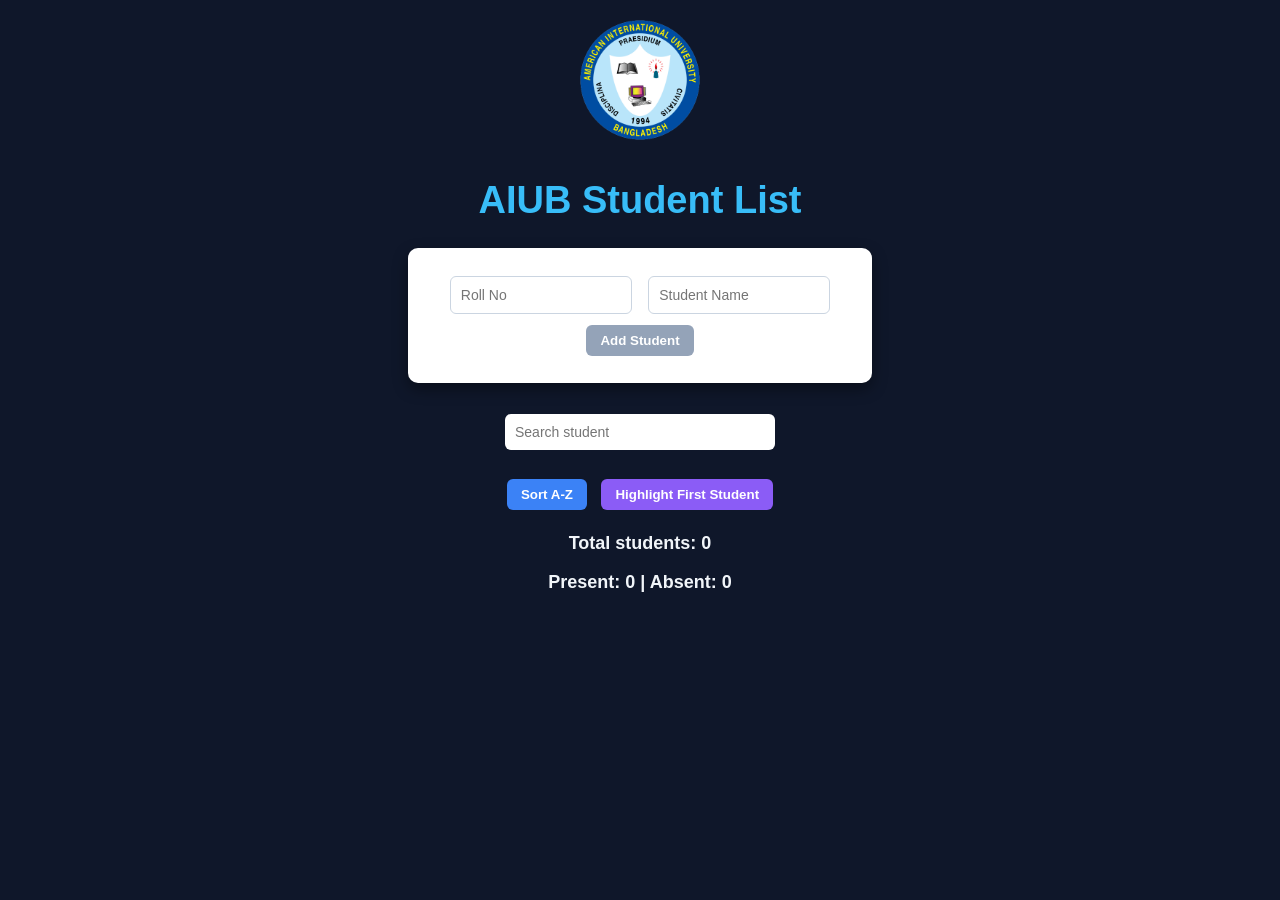
<file: HTML_CSS_JAVASCRIPT_DOM/index.html>
<!DOCTYPE html>
<html lang="en">

<head>
<meta charset="UTF-8">
<title>AIUB Student Manager</title>
<link rel="stylesheet" href="dom.css">
</head>

<body>

<!-- Header with AIUB logo -->
<header class="top-header">
<img src="American_International_University-Bangladesh_Monogram.png" alt="AIUB Logo" class="logo">
<h1>AIUB Student List</h1>
</header>

<!-- Student Form -->
<form id="student-form">
<input type="text" id="roll-no" placeholder="Roll No">
<input type="text" id="student-name" placeholder="Student Name">
<button type="submit" id="add-btn" disabled>Add Student</button>
</form>

<!-- Search + Buttons -->
<input type="text" id="search" placeholder="Search student"><br><br>
<button id="sort-btn">Sort A-Z</button>
<button id="highlight-btn">Highlight First Student</button>

<!-- Student List -->
<ul id="student-list"></ul>

<!-- Counters -->
<p id="total">Total students: 0</p>
<p id="attendance">Present: 0 | Absent: 0</p>

<script src="dom.js"></script>

</body>
</html>
</file>
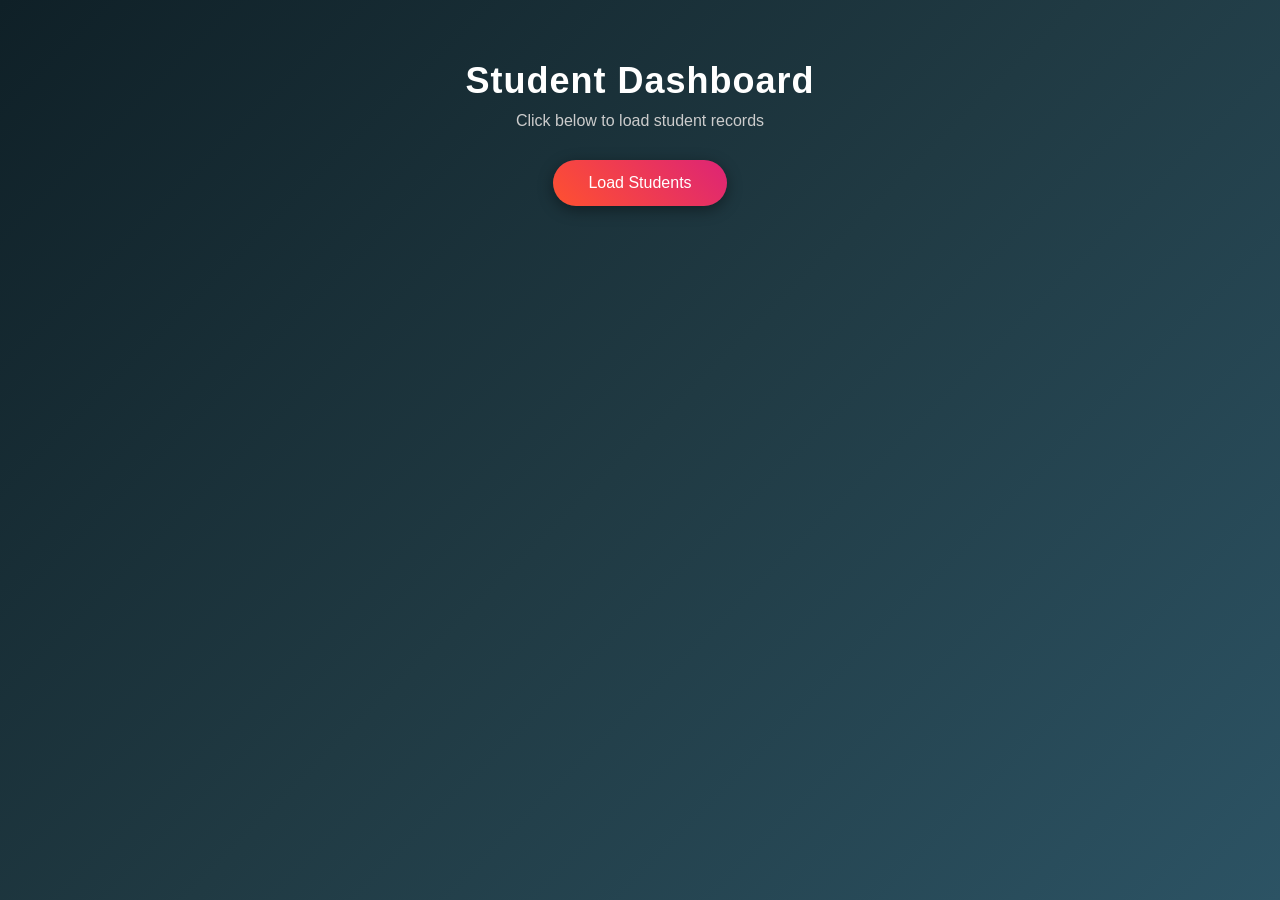
<file: Lab Task 03/index.html>
<!DOCTYPE html>
<html>
<head>
    <title>Student Dashboard</title>

    <style>
        * {
            margin: 0;
            padding: 0;
            box-sizing: border-box;
            font-family: "Segoe UI", sans-serif;
        }

        body {
            height: 100vh;
            background: linear-gradient(135deg, #0f2027, #203a43, #2c5364);
            color: white;
        }

        .container {
            text-align: center;
            padding-top: 60px;
        }

        h1 {
            font-size: 36px;
            margin-bottom: 10px;
            letter-spacing: 1px;
        }

        p {
            color: #ccc;
            margin-bottom: 30px;
        }

        button {
            padding: 14px 35px;
            font-size: 16px;
            border: none;
            border-radius: 30px;
            background: linear-gradient(45deg, #ff512f, #dd2476);
            color: white;
            cursor: pointer;
            transition: 0.3s;
            box-shadow: 0 4px 15px rgba(0,0,0,0.4);
        }

        button:hover {
            transform: scale(1.05);
            box-shadow: 0 6px 20px rgba(0,0,0,0.6);
        }

        #result {
            margin-top: 40px;
            display: flex;
            justify-content: center;
            flex-wrap: wrap;
            padding: 20px;
        }

        .card {
            background: rgba(255, 255, 255, 0.08);
            backdrop-filter: blur(12px);
            border-radius: 15px;
            padding: 20px;
            margin: 15px;
            width: 260px;
            text-align: left;
            transition: 0.4s;
            border: 1px solid rgba(255,255,255,0.1);
        }

        .card:hover {
            transform: translateY(-10px) scale(1.03);
            box-shadow: 0 10px 25px rgba(0,0,0,0.6);
        }

        .card h3 {
            margin-bottom: 10px;
            color: #00f2fe;
        }

        .card p {
            margin: 6px 0;
            color: #ddd;
        }

        .badge {
            display: inline-block;
            padding: 4px 10px;
            border-radius: 20px;
            font-size: 12px;
            background: #00f2fe;
            color: black;
            margin-top: 5px;
        }
    </style>
</head>

<body>

    <div class="container">
        <h1>Student Dashboard</h1>
        <p>Click below to load student records</p>

        <button onclick="loadData()">Load Students</button>

        <div id="result"></div>
    </div>

    <script>
        function loadData() {
            var xhr = new XMLHttpRequest();

            xhr.open("GET", "data.php", true);

            xhr.onload = function () {
                if (xhr.status === 200) {

                    var data = JSON.parse(xhr.responseText);
                    var output = "";

                    for (var i = 0; i < data.length; i++) {
                        output += `
                            <div class="card">
                                <h3>${data[i].name}</h3>
                                <p><strong>ID:</strong> ${data[i].id}</p>
                                <p><strong>Department:</strong> ${data[i].dept}</p>
                                <span class="badge">CGPA: ${data[i].cgpa}</span>
                            </div>
                        `;
                    }

                    document.getElementById("result").innerHTML = output;
                }
            };

            xhr.send();
        }
    </script>

</body>
</html>
</file>
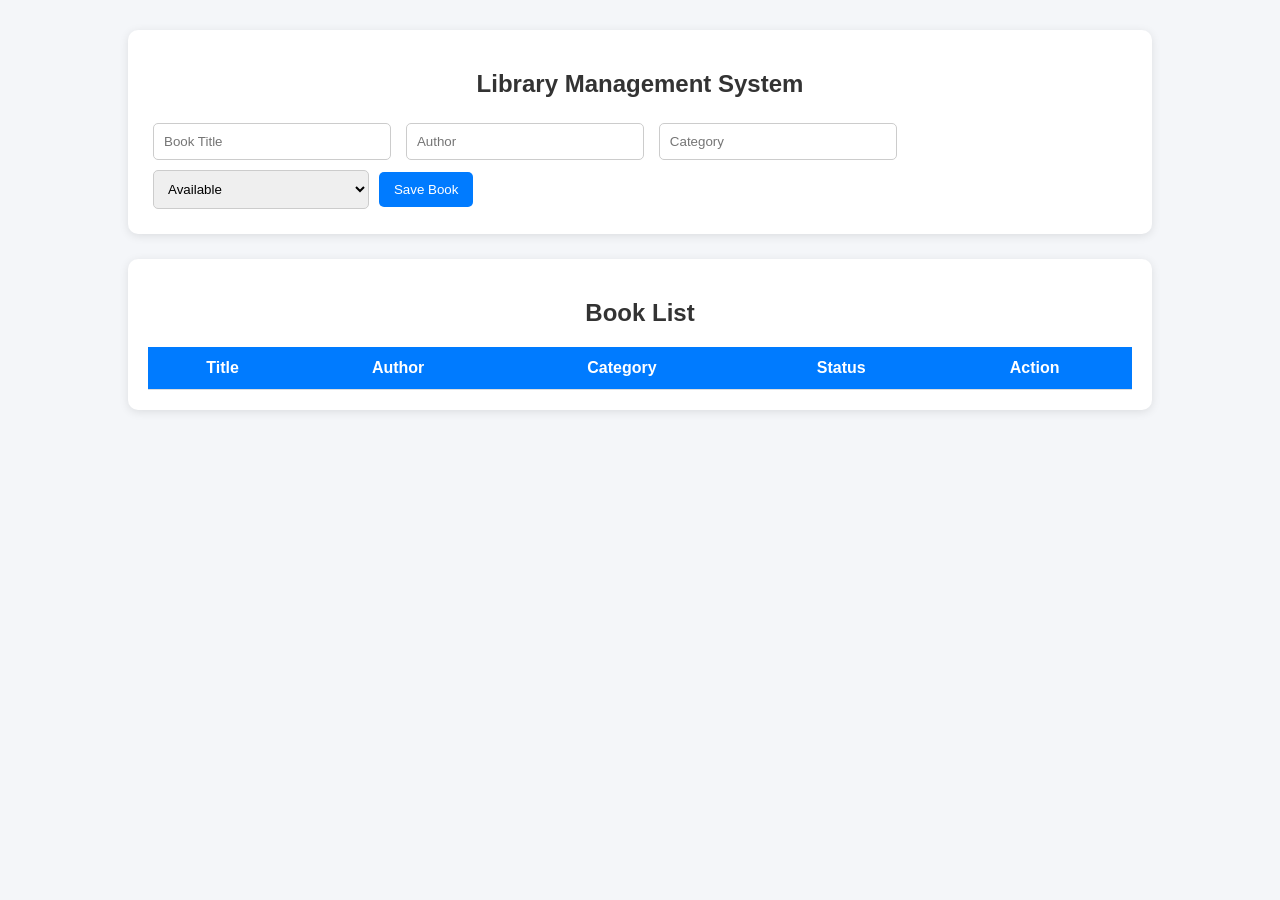
<file: Library_system/view/index.html>
<!DOCTYPE html>
<html>
<head>
    <title>Library Management System</title>

    <style>
        body {
            font-family: Arial, sans-serif;
            background: #f4f6f9;
            margin: 0;
        }

        .container {
            width: 80%;
            margin: 30px auto;
        }

        h2 {
            text-align: center;
            color: #333;
        }

        .card {
            background: white;
            padding: 20px;
            margin-bottom: 25px;
            border-radius: 10px;
            box-shadow: 0 2px 10px rgba(0,0,0,0.1);
        }

        input, select {
            padding: 10px;
            margin: 5px;
            width: 22%;
            border: 1px solid #ccc;
            border-radius: 5px;
        }

        button {
            padding: 10px 15px;
            border: none;
            border-radius: 5px;
            cursor: pointer;
            color: white;
        }

        .btn-save {
            background: #007bff;
        }

        .btn-save:hover {
            background: #0056b3;
        }

        .btn-edit {
            background: #28a745;
        }

        .btn-delete {
            background: #dc3545;
        }

        table {
            width: 100%;
            border-collapse: collapse;
        }

        table thead {
            background: #007bff;
            color: white;
        }

        table th, table td {
            padding: 12px;
            text-align: center;
            border-bottom: 1px solid #ddd;
        }

        tr:hover {
            background: #f1f1f1;
        }
    </style>
</head>

<body>

<div class="container">

    <div class="card">
        <h2>Library Management System</h2>

        <input type="hidden" id="bookId">

        <input type="text" id="title" placeholder="Book Title">
        <input type="text" id="author" placeholder="Author">
        <input type="text" id="category" placeholder="Category">

        <select id="status">
            <option value="Available">Available</option>
            <option value="Not Available">Not Available</option>
        </select>

        <button class="btn-save" onclick="saveBook()">Save Book</button>
    </div>

    <div class="card">
        <h2>Book List</h2>

        <table>
            <thead>
                <tr>
                    <th>Title</th>
                    <th>Author</th>
                    <th>Category</th>
                    <th>Status</th>
                    <th>Action</th>
                </tr>
            </thead>

            <tbody id="bookTable"></tbody>
        </table>
    </div>

</div>

<script src="../assets/script.js"></script>

</body>
</html>
</file>
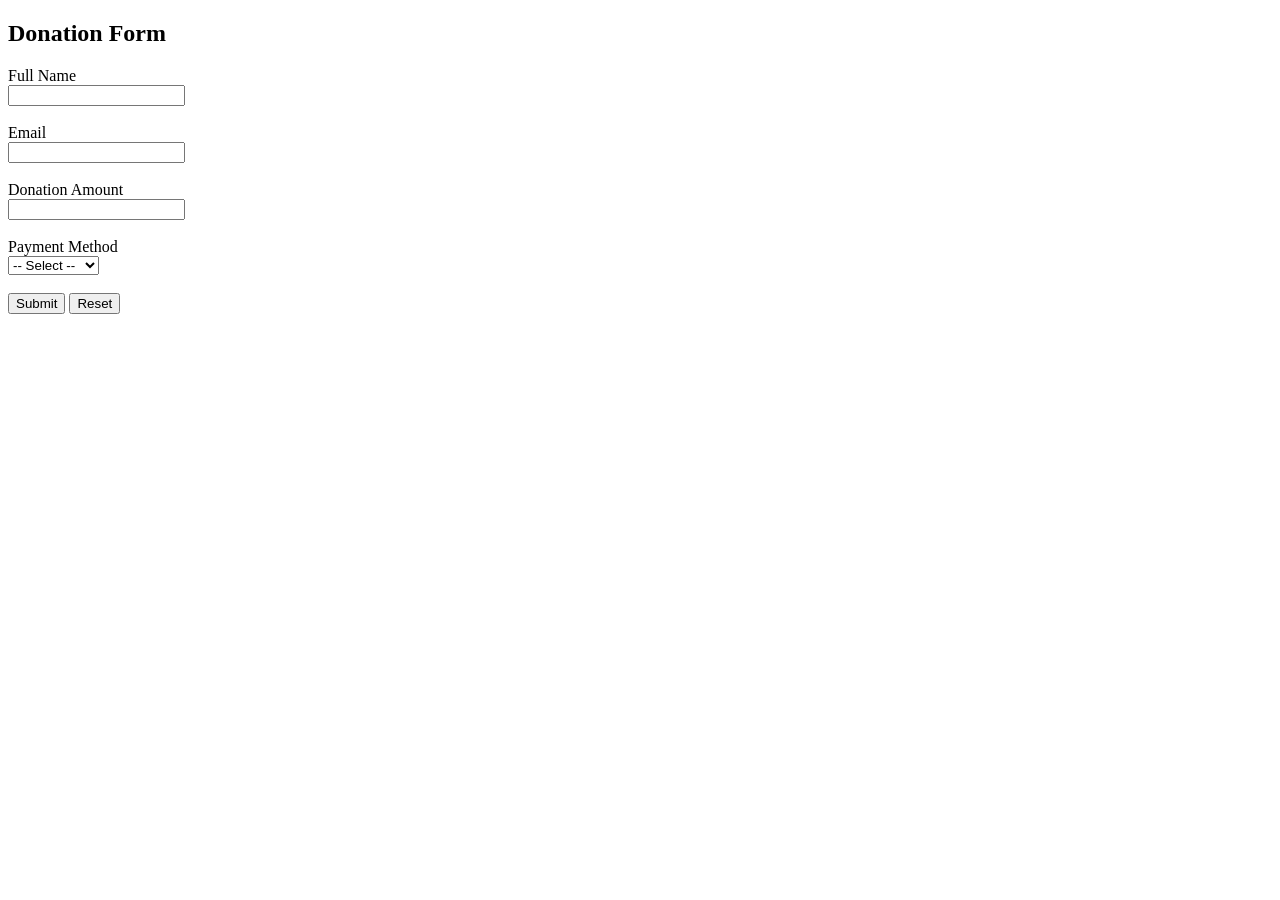
<file: DonationForm.html>
<!DOCTYPE html>
<html lang="en">

<head>
    <meta charset="UTF-8">
    <title> Donation Form </title>
</head>

<body>

    <h2> Donation Form </h2>

    <form>
        <label for="name">Full Name</label><br>
        <input type="text" id="name" name="name" required><br><br>

        <label for="email">Email</label><br>
        <input type="email" id="email" name="email" required><br><br>

        <label for="amount">Donation Amount</label><br>
        <input type="number" id="amount" name="amount" min="1" required><br><br>

        <label for="method">Payment Method</label><br>
        <select id="method" name="method" required>
            <option value="">-- Select --</option>
            <option value="Credit Card">Credit Card</option>
            <option value="Dedit Card">Dedit Card</option>
            <option value="UPI">UPI</option>
            <option value="PayPal">PayPal</option>
        </select><br><br>

        <button type="submit">Submit</button>
        <button type="reset">Reset</button>
    </form>
</body>

</html>
</file>
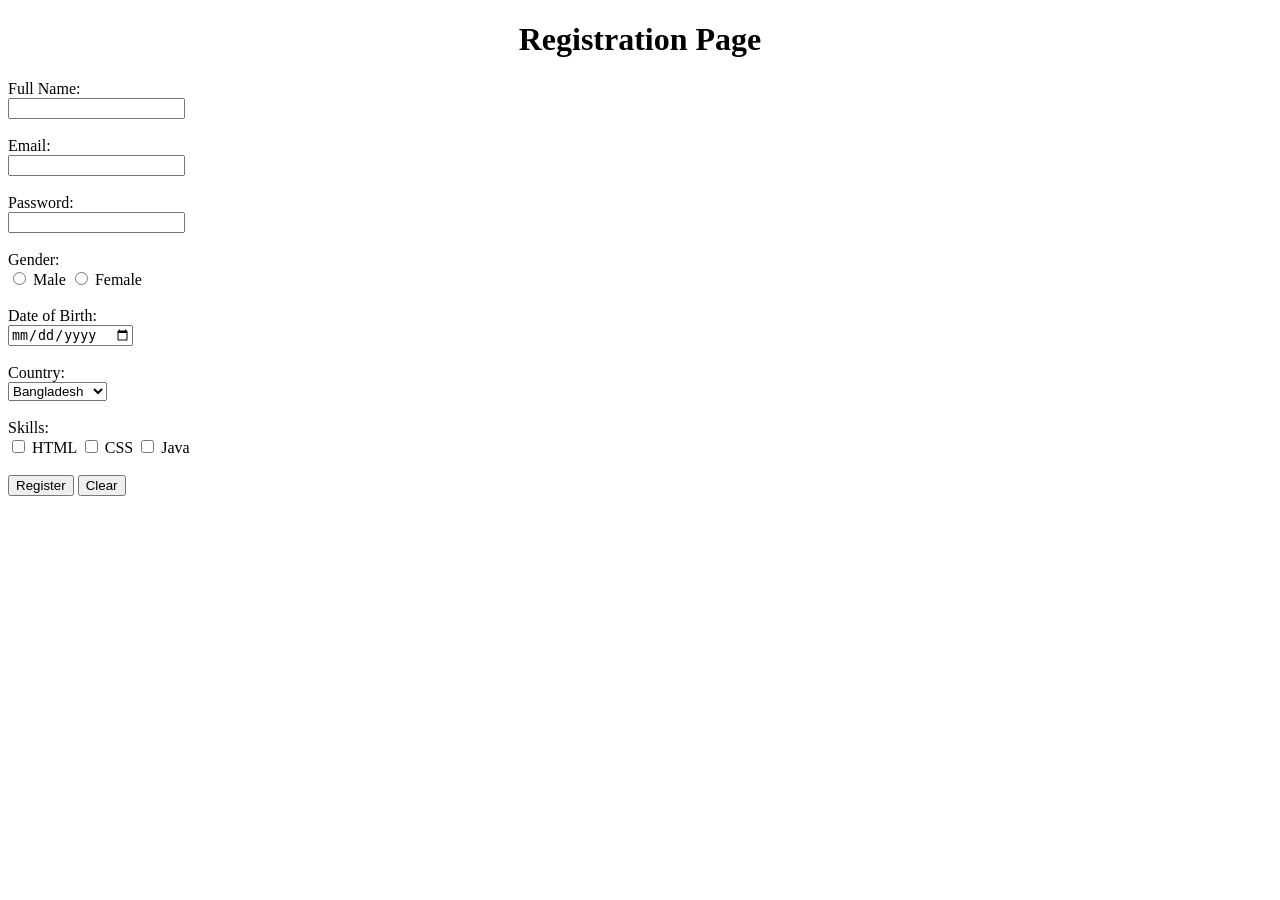
<file: LabTask01.html>
<!DOCTYPE html>
<html>
<head>
    <title>Registration Page</title>
</head>

<body>

    <h1 align="center">Registration Page</h1>

    <form>

        <label>Full Name:</label><br>
        <input type="text" name="name"><br><br>

        <label>Email:</label><br>
        <input type="email" name="email"><br><br>

        <label>Password:</label><br>
        <input type="password" name="password"><br><br>

        <label>Gender:</label><br>
        <input type="radio" name="gender"> Male
        <input type="radio" name="gender"> Female
        <br><br>

        <label>Date of Birth:</label><br>
        <input type="date"><br><br>

        <label>Country:</label><br>
        <select>
            <option>Bangladesh</option>
            <option>Saudi Arabia</option>
            <option>India</option>
            <option>Other</option>
        </select>
        <br><br>

        <label>Skills:</label><br>
        <input type="checkbox"> HTML
        <input type="checkbox"> CSS
        <input type="checkbox"> Java
        <br><br>

        <input type="submit" value="Register">
        <input type="reset" value="Clear">

    </form>

</body>
</html>
</file>
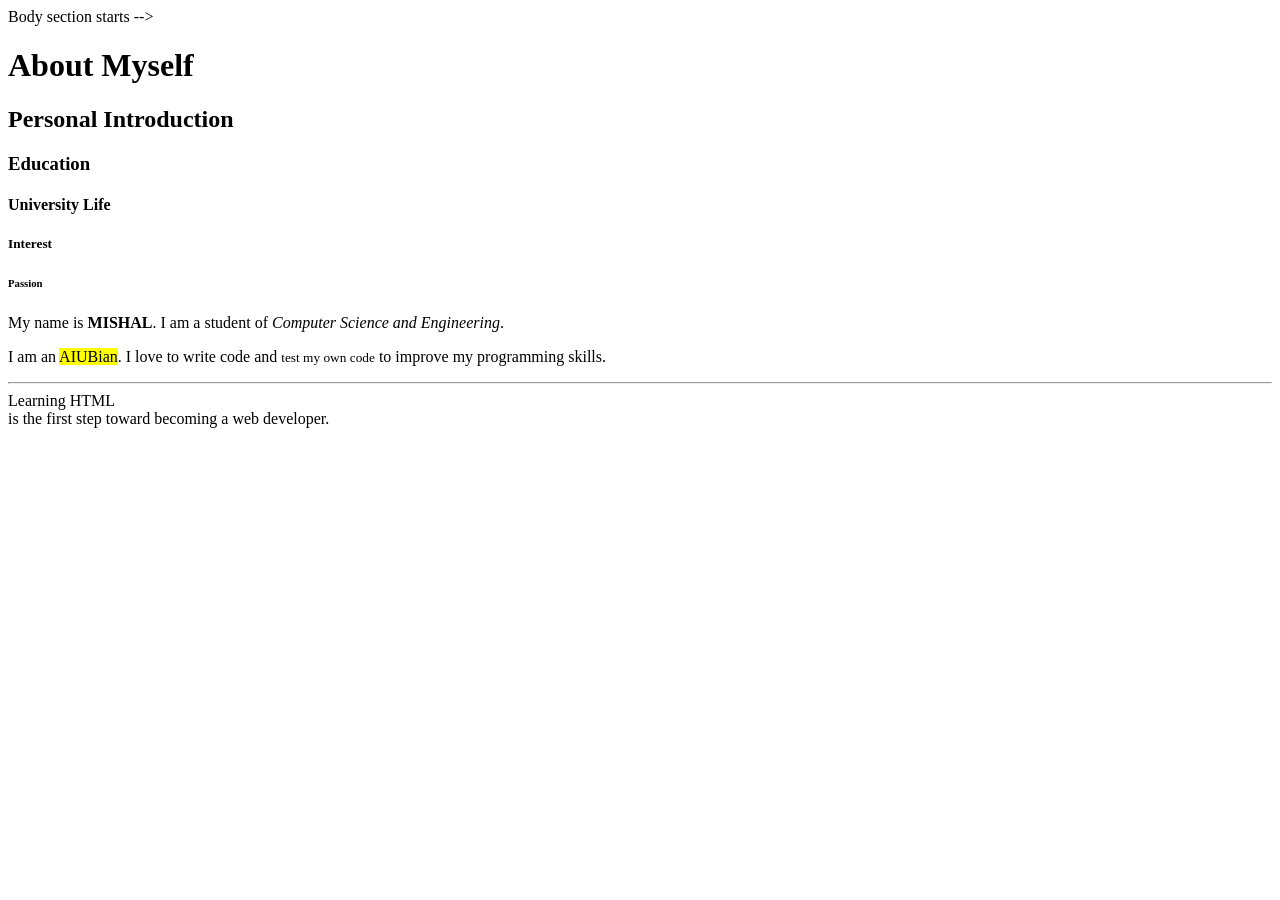
<file: LT01.html>
<!-- Update for commit -->

<!DOCTYPE html>
<!-- Part A: HTML5 Doctype -->

<html lang="en">
<head>
    <!-- Head section -->
    <meta charset="UTF-8">
    <meta name="description" content="About myself using basic HTML tags">
    <title>About Myself</title>
</head>

<body>
    <!---> Body section starts -->

    <!-- Part B: Headings -->
    <h1>About Myself</h1>
    <h2>Personal Introduction</h2>
    <h3>Education</h3>
    <h4>University Life</h4>
    <h5>Interest</h5>
    <h6>Passion</h6>

    <!-- Paragraphs -->
    <p>
        My name is <strong>MISHAL</strong>. I am a student of 
        <em>Computer Science and Engineering</em>.
    </p>

    <p>
        I am an <mark>AIUBian</mark>. I love to write code and 
        <small>test my own code</small> to improve my programming skills.
    </p>

    <!-- Text formatting examples -->
    <hr>

    Learning HTML<br>
    is the first step toward becoming a web developer.

    <!-- Body section ends -->
</body>
</html>
</file>
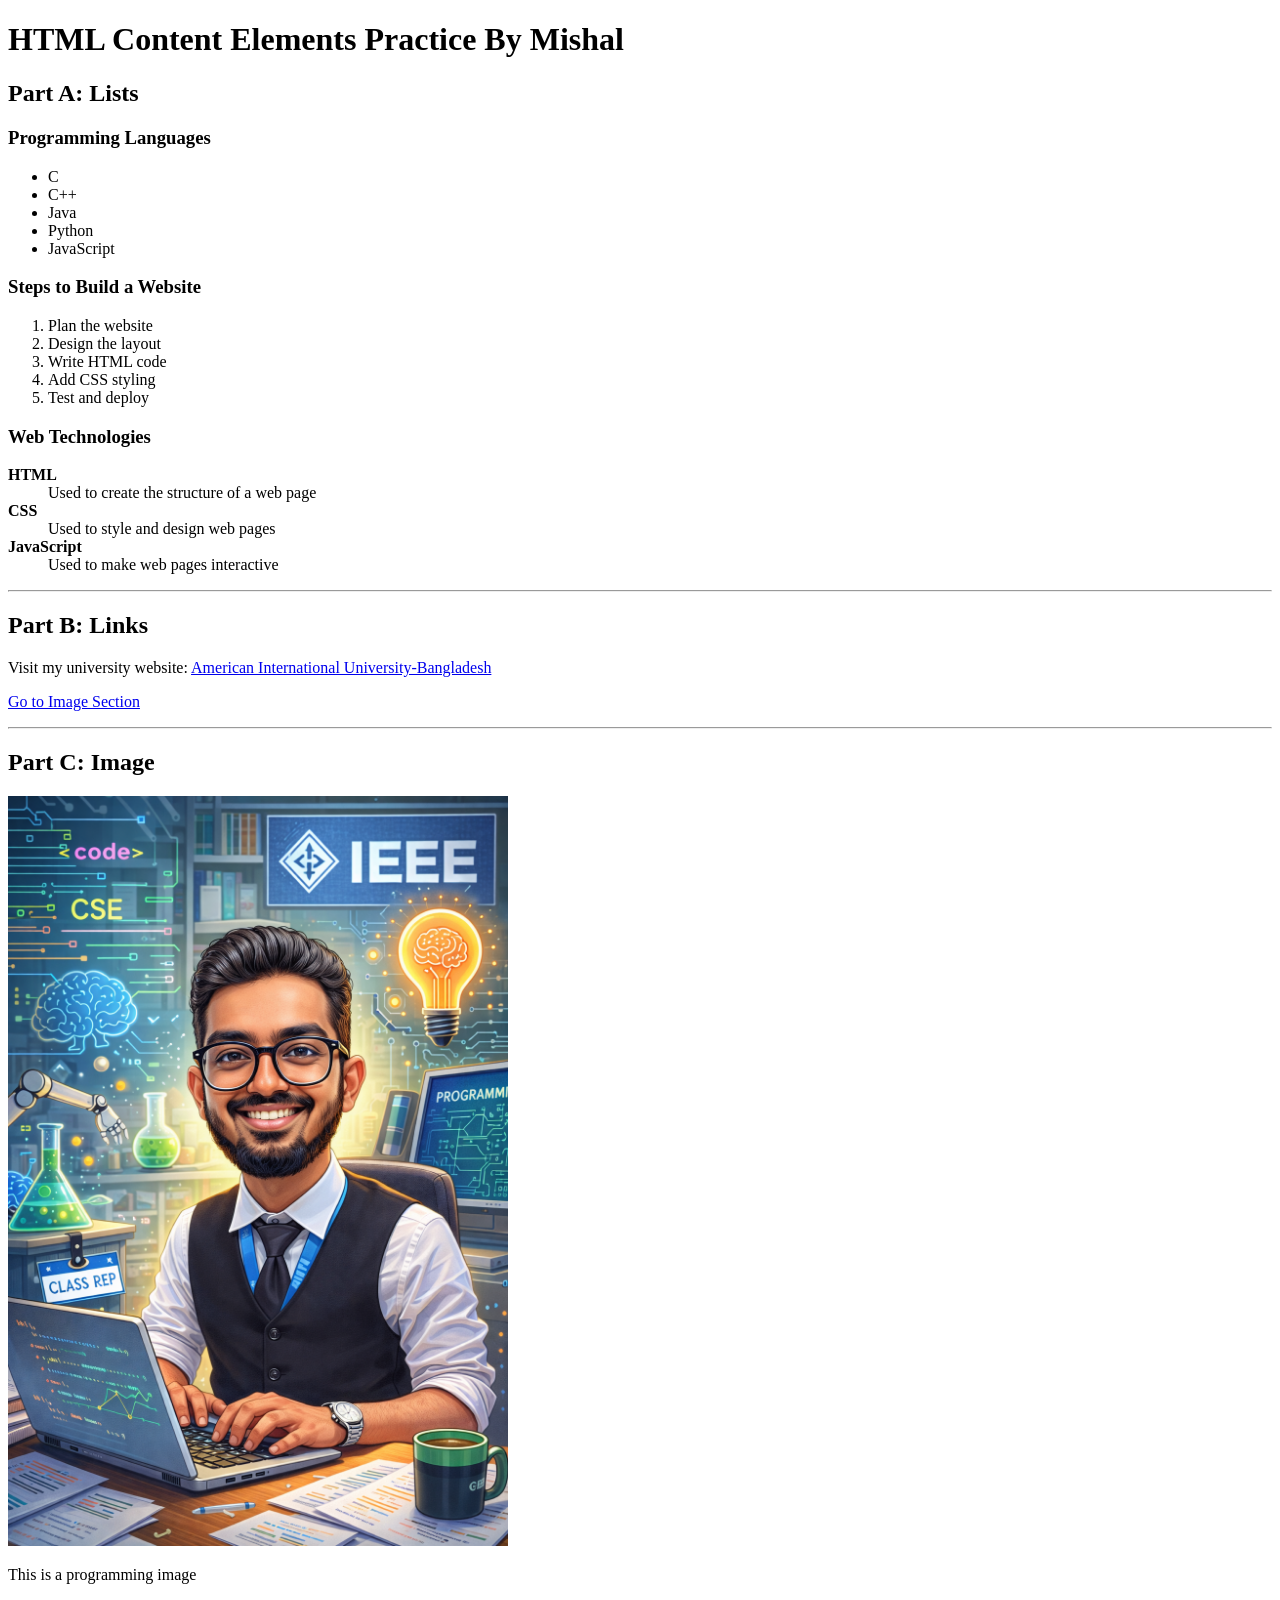
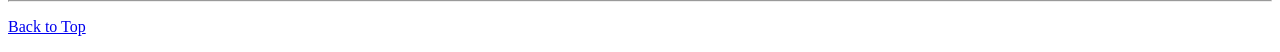
<file: LT02.html>
<!DOCTYPE html>
<html lang="en">
<head>
    <meta charset="UTF-8">
    <title>HTML Lists, Links and Media</title>
    <meta name="description" content="Practice HTML lists, links, images, and global attributes">
</head>

<body>

    <!-- Page Title -->
    <h1 id="top" title="Main Heading">HTML Content Elements Practice By Mishal</h1>

    <!-- Part A: Lists -->
    <section id="lists" class="content-section">
        <h2>Part A: Lists</h2>

        <!-- Unordered List -->
        <h3>Programming Languages</h3>
        <ul>
            <li>C</li>
            <li>C++</li>
            <li>Java</li>
            <li>Python</li>
            <li>JavaScript</li>
        </ul>

        <!-- Ordered List -->
        <h3>Steps to Build a Website</h3>
        <ol>
            <li>Plan the website</li>
            <li>Design the layout</li>
            <li>Write HTML code</li>
            <li>Add CSS styling</li>
            <li>Test and deploy</li>
        </ol>

        <!-- Description List -->
        <h3>Web Technologies</h3>
        <dl>
            <dt><strong>HTML</strong></dt>
            <dd>Used to create the structure of a web page</dd>

            <dt><strong>CSS</strong></dt>
            <dd>Used to style and design web pages</dd>

            <dt><strong>JavaScript</strong></dt>
            <dd>Used to make web pages interactive</dd>
        </dl>
    </section>

    <hr>

    <!-- Part B: Links -->
    <section id="links" class="content-section">
        <h2>Part B: Links</h2>

        <!-- External Link -->
        <p>
            Visit my university website:
            <a href="https://www.aiub.edu" target="_blank" title="AIUB Website">
                American International University-Bangladesh
            </a>
            
        </p>

        <!-- Internal Link -->
        <p>
            <a href="#image-section">Go to Image Section</a>
        </p>
    </section>

    <hr>

    <!-- Part C: Images -->
    <section id="image-section" class="content-section">
        <h2>Part C: Image</h2>

        <img 
    src="Tech-savvy student at work.png"
    alt="Computer programming image" 
    width="500"
    title="Programming Image">
        <p>This is a programming image</p>

    </section>

    <hr>

    <!-- Back to top internal link -->
    <p>
        <a href="#top">Back to Top</a>
    </p>

</body>
</html>
</file>
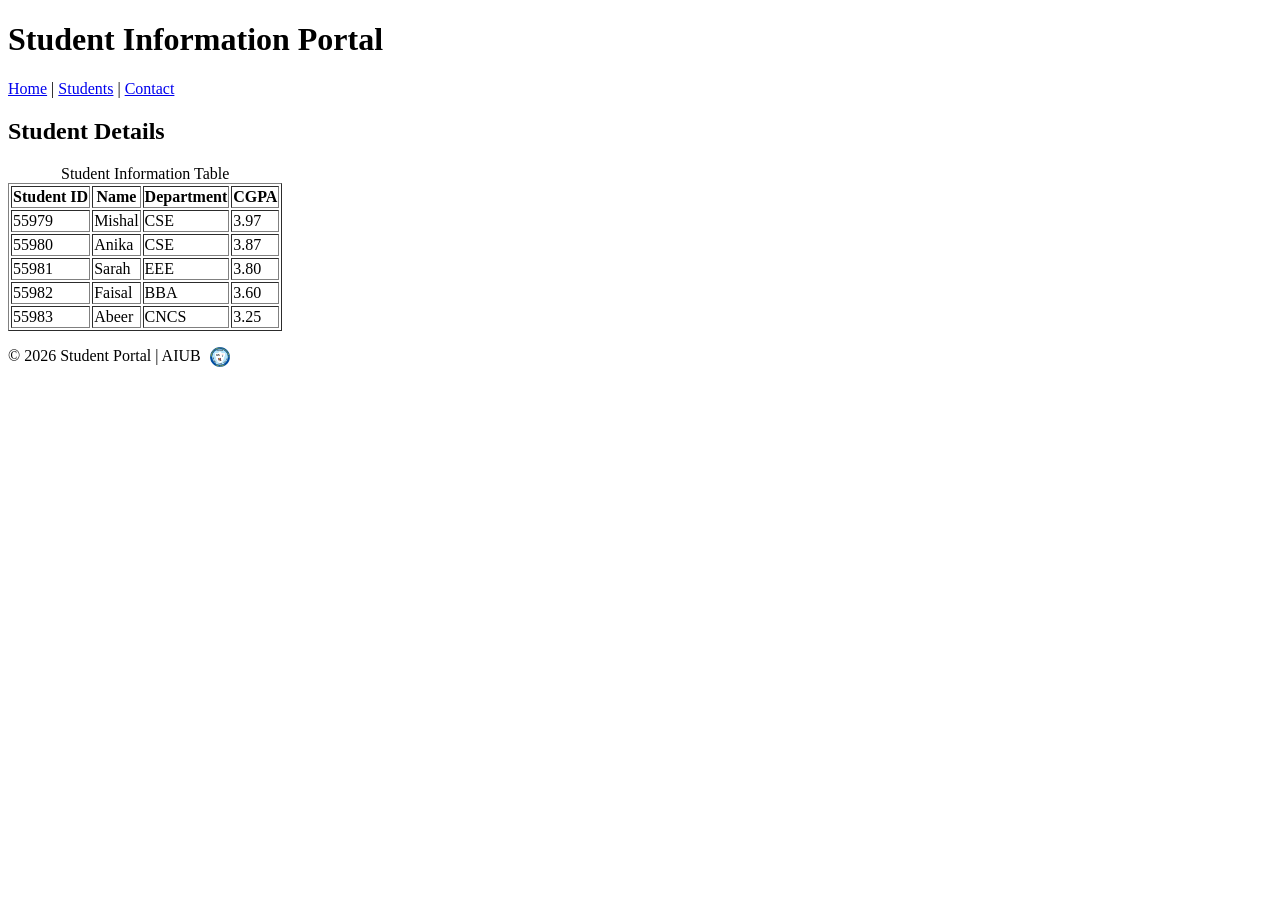
<file: LT03.html>
<!DOCTYPE html>
<html lang="en">
<head>
    <meta charset="UTF-8">
    <title>Semantic HTML and Table</title>
    <meta name="description" content="Semantic HTML5 structure and table with accessibility features">
</head>

<body>

    <!-- Part A: Semantic Page Structure -->
    <header>
        <h1>Student Information Portal</h1>
    </header>

    <nav>
        <a href="#home">Home</a> |
        <a href="#students">Students</a> |
        <a href="#contact">Contact</a>
    </nav>

    <main>
        <!-- Main content starts -->

        <section id="students">
            <h2>Student Details</h2>

            <!-- Part B: Table Creation -->
            <table border="1">
                <caption>Student Information Table</caption>

                <tr>
                    <th scope="col">Student ID</th>
                    <th scope="col">Name</th>
                    <th scope="col">Department</th>
                    <th scope="col">CGPA</th>
                </tr>

                <tr>
                    <td>55979</td>
                    <td>Mishal</td>
                    <td>CSE</td>
                    <td>3.97</td>
                </tr>

                <tr>
                    <td>55980</td>
                    <td>Anika</td>
                    <td>CSE</td>
                    <td>3.87</td>
                </tr>

                <tr>
                    <td>55981</td>
                    <td>Sarah</td>
                    <td>EEE</td>
                    <td>3.80</td>
                </tr>

                <tr>
                    <td>55982</td>
                    <td>Faisal</td>
                    <td>BBA</td>
                    <td>3.60</td>
                </tr>

                <tr>
                    <td>55983</td>
                    <td>Abeer</td>
                    <td>CNCS</td>
                    <td>3.25</td>
                </tr>

            </table>
        </section>

    </main>

    <footer>
    <p>
        &copy; 2026 Student Portal | AIUB
        <img src="aiub-logo.png"
             alt="AIUB Logo"
             width="20"
             title="AIUB"
             style="vertical-align: middle; margin-left: 5px;">
    </p>
</footer>


</body>
</html>
</file>
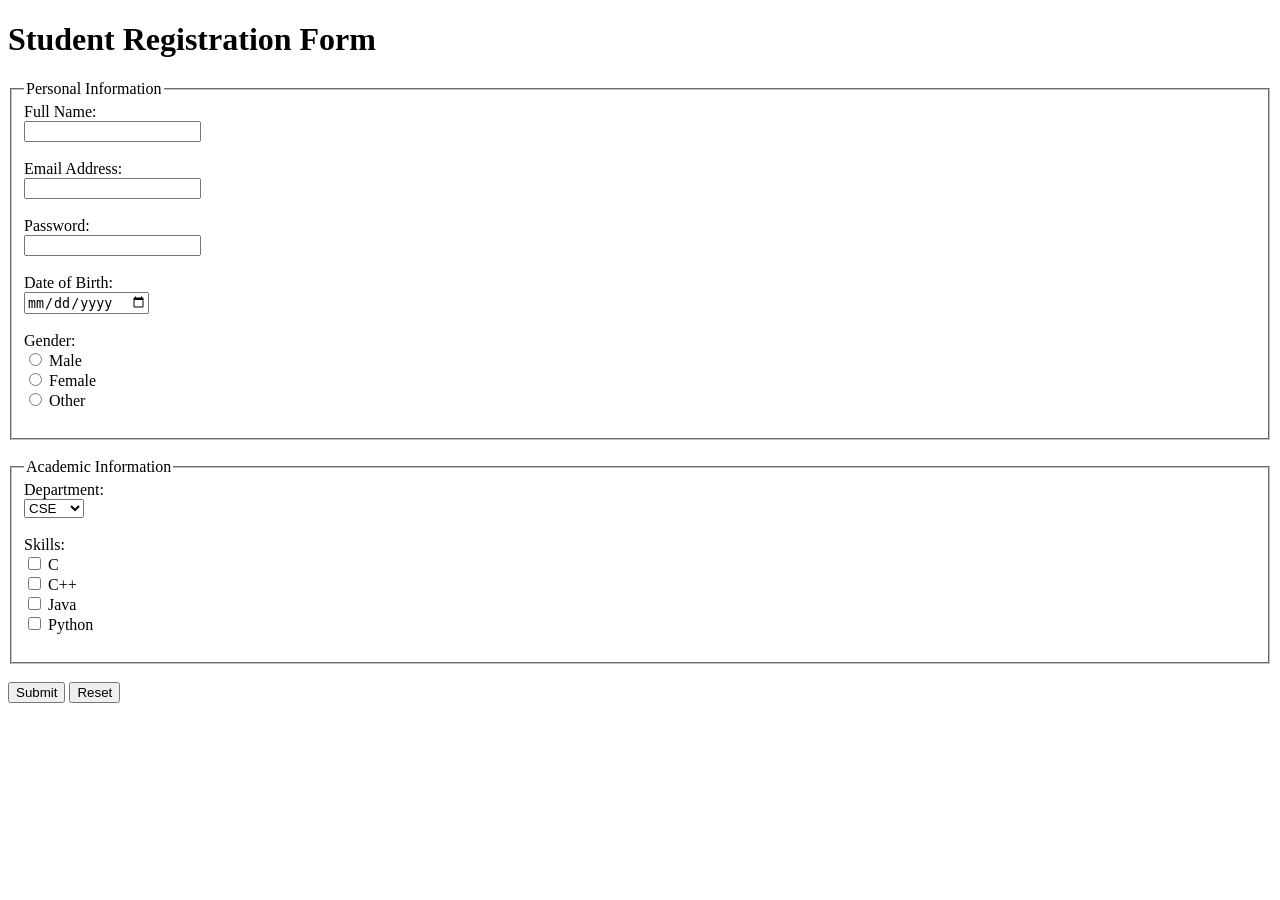
<file: LT04.html>
<!DOCTYPE html>
<html lang="en">
<head>
    <meta charset="UTF-8">
    <title>HTML Form Example</title>
    <meta name="description" content="HTML form with proper structure and accessibility">
</head>

<body>

    <h1>Student Registration Form</h1>

    <!-- Part A: Basic Form Structure -->
    <form action="#" method="post">

        <!-- Part C: Fieldset and Legend (Personal Information) -->
        <fieldset>
            <legend>Personal Information</legend>

            <!-- Full Name -->
            <label for="fullname">Full Name:</label><br>
            <input type="text" id="fullname" name="fullname"><br><br>

            <!-- Email Address -->
            <label for="email">Email Address:</label><br>
            <input type="email" id="email" name="email"><br><br>

            <!-- Password -->
            <label for="password">Password:</label><br>
            <input type="password" id="password" name="password"><br><br>

            <!-- Date of Birth -->
            <label for="dob">Date of Birth:</label><br>
            <input type="date" id="dob" name="dob"><br><br>

            <!-- Gender (Radio Buttons) -->
            Gender:<br>
            <label for="male">
                <input type="radio" id="male" name="gender" value="male">
                Male
            </label><br>

            <label for="female">
                <input type="radio" id="female" name="gender" value="female">
                Female
            </label><br>

            <label for="other">
                <input type="radio" id="other" name="gender" value="other">
                Other
            </label><br><br>
        </fieldset>

        <br>

        <!-- Part C: Fieldset and Legend (Academic Information) -->
        <fieldset>
            <legend>Academic Information</legend>

            <!-- Department (Dropdown) -->
            <label for="department">Department:</label><br>
            <select id="department" name="department">
                <option value="cse">CSE</option>
                <option value="eee">EEE</option>
                <option value="bba">BBA</option>
                <option value="cncs">CNCS</option>
            </select><br><br>

            <!-- Skills (Checkboxes) -->
            Skills:<br>
            <label for="skill1">
                <input type="checkbox" id="skill1" name="skills" value="c">
                C
            </label><br>

            <label for="skill2">
                <input type="checkbox" id="skill2" name="skills" value="cpp">
                C++
            </label><br>

            <label for="skill3">
                <input type="checkbox" id="skill3" name="skills" value="java">
                Java
            </label><br>

            <label for="skill4">
                <input type="checkbox" id="skill4" name="skills" value="python">
                Python
            </label><br><br>
        </fieldset>

        <br>

        <!-- Part D: Form Controls -->
        <input type="submit" value="Submit">
        <input type="reset" value="Reset">

    </form>

</body>
</html>
</file>
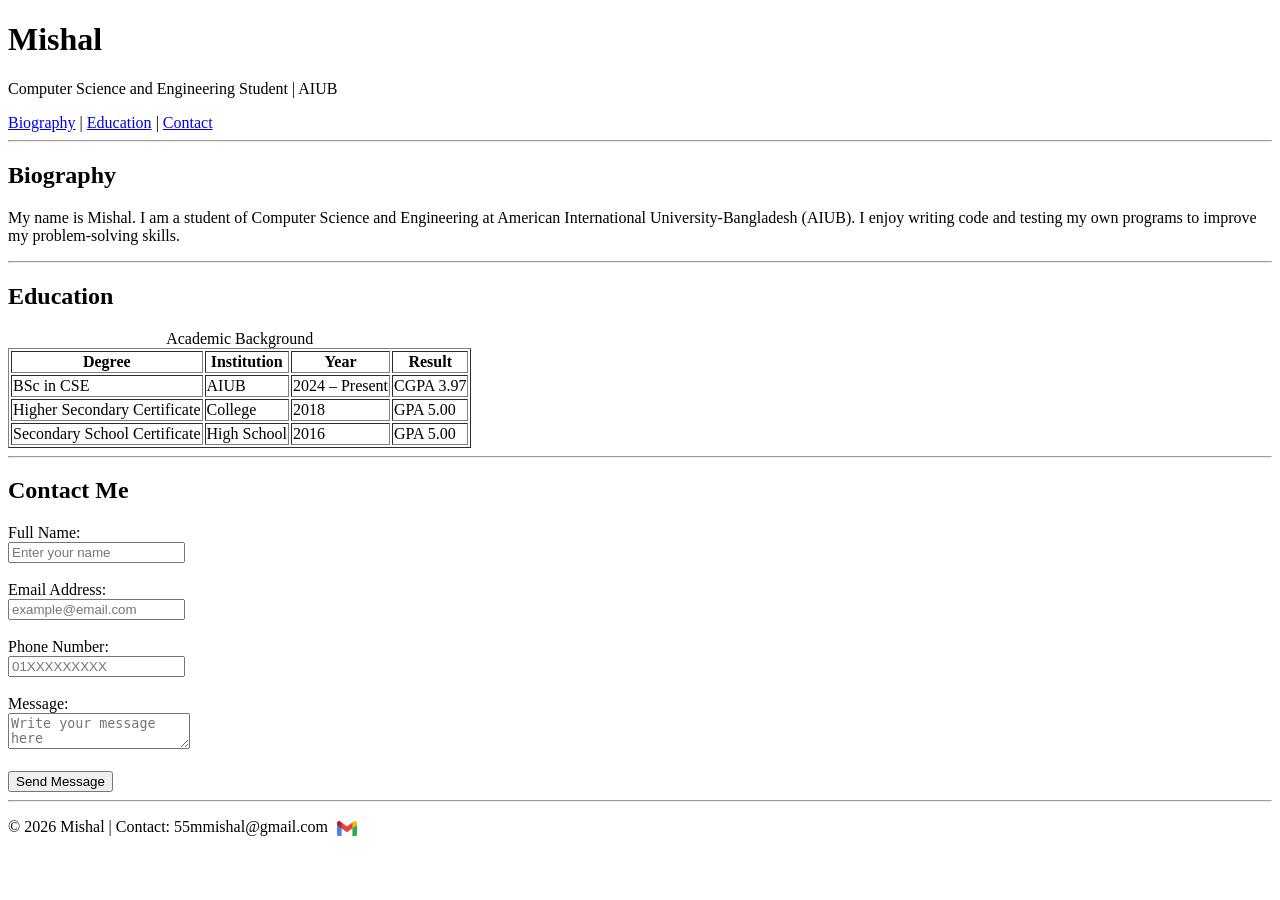
<file: LT05.html>
<!DOCTYPE html>
<html lang="en">
<head>
    <!-- Part A: Metadata -->
    <meta charset="UTF-8">
    <title>Mishal | Academic Profile</title>
    <meta name="description" content="Personal academic profile of Mishal, CSE student at AIUB">
    <meta name="keywords" content="Mishal, CSE, AIUB, student profile, academic portfolio">
    <meta name="author" content="Mishal">
</head>

<body>

    <!-- Header -->
    <header>
        <h1>Mishal</h1>
        <p>Computer Science and Engineering Student | AIUB</p>

        <!-- Navigation -->
        <nav>
            <a href="#bio">Biography</a> |
            <a href="#education">Education</a> |
            <a href="#contact">Contact</a>
        </nav>
    </header>

    <hr>

    <!-- Main Content -->
    <main>

        <!-- Biography Section -->
        <section id="bio">
            <h2>Biography</h2>
            <p>
                My name is Mishal. I am a student of Computer Science and Engineering at
                American International University-Bangladesh (AIUB).
                I enjoy writing code and testing my own programs to improve my problem-solving skills.
            </p>
        </section>

        <hr>

        <!-- Education Section -->
        <section id="education">
            <h2>Education</h2>

            <!-- Part C: Education Table -->
            <table border="1">
                <caption>Academic Background</caption>

                <thead>
                    <tr>
                        <th scope="col">Degree</th>
                        <th scope="col">Institution</th>
                        <th scope="col">Year</th>
                        <th scope="col">Result</th>
                    </tr>
                </thead>

                <tbody>
                    <tr>
                        <td>BSc in CSE</td>
                        <td>AIUB</td>
                        <td>2024 – Present</td>
                        <td>CGPA 3.97</td>
                    </tr>

                    <tr>
                        <td>Higher Secondary Certificate</td>
                        <td>College</td>
                        <td>2018</td>
                        <td>GPA 5.00</td>
                    </tr>

                    <tr>
                        <td>Secondary School Certificate</td>
                        <td>High School</td>
                        <td>2016</td>
                        <td>GPA 5.00</td>
                    </tr>
                </tbody>
            </table>
        </section>

        <hr>

        <!-- Part D: Advanced Contact Form -->
        <section id="contact">
            <h2>Contact Me</h2>

            <form action="#" method="post">

                <label for="name">Full Name:</label><br>
                <input type="text" id="name" name="name"
                       placeholder="Enter your name"
                       required
                       maxlength="50"><br><br>

                <label for="email">Email Address:</label><br>
                <input type="email" id="email" name="email"
                       placeholder="example@email.com"
                       required><br><br>

                <label for="phone">Phone Number:</label><br>
                <input type="tel" id="phone" name="phone"
                       placeholder="01XXXXXXXXX"
                       pattern="[0-9]{11}"><br><br>

                <label for="message">Message:</label><br>
                <textarea id="message" name="message"
                          placeholder="Write your message here"
                          required
                          maxlength="300"></textarea><br><br>

                <input type="submit" value="Send Message">
            </form>
        </section>

    </main>

    <hr>

    <!-- Footer -->
    <footer>
    <p>
        &copy; 2026 Mishal | Contact: 55mmishal@gmail.com 
        <img src="Gmail_icon_(2020).png"
             alt="GMAIL Logo"
             width="20"
             title="Gmail"
             style="vertical-align: middle; margin-left: 5px;">
    </p>
</footer>

</body>
</html>
</file>
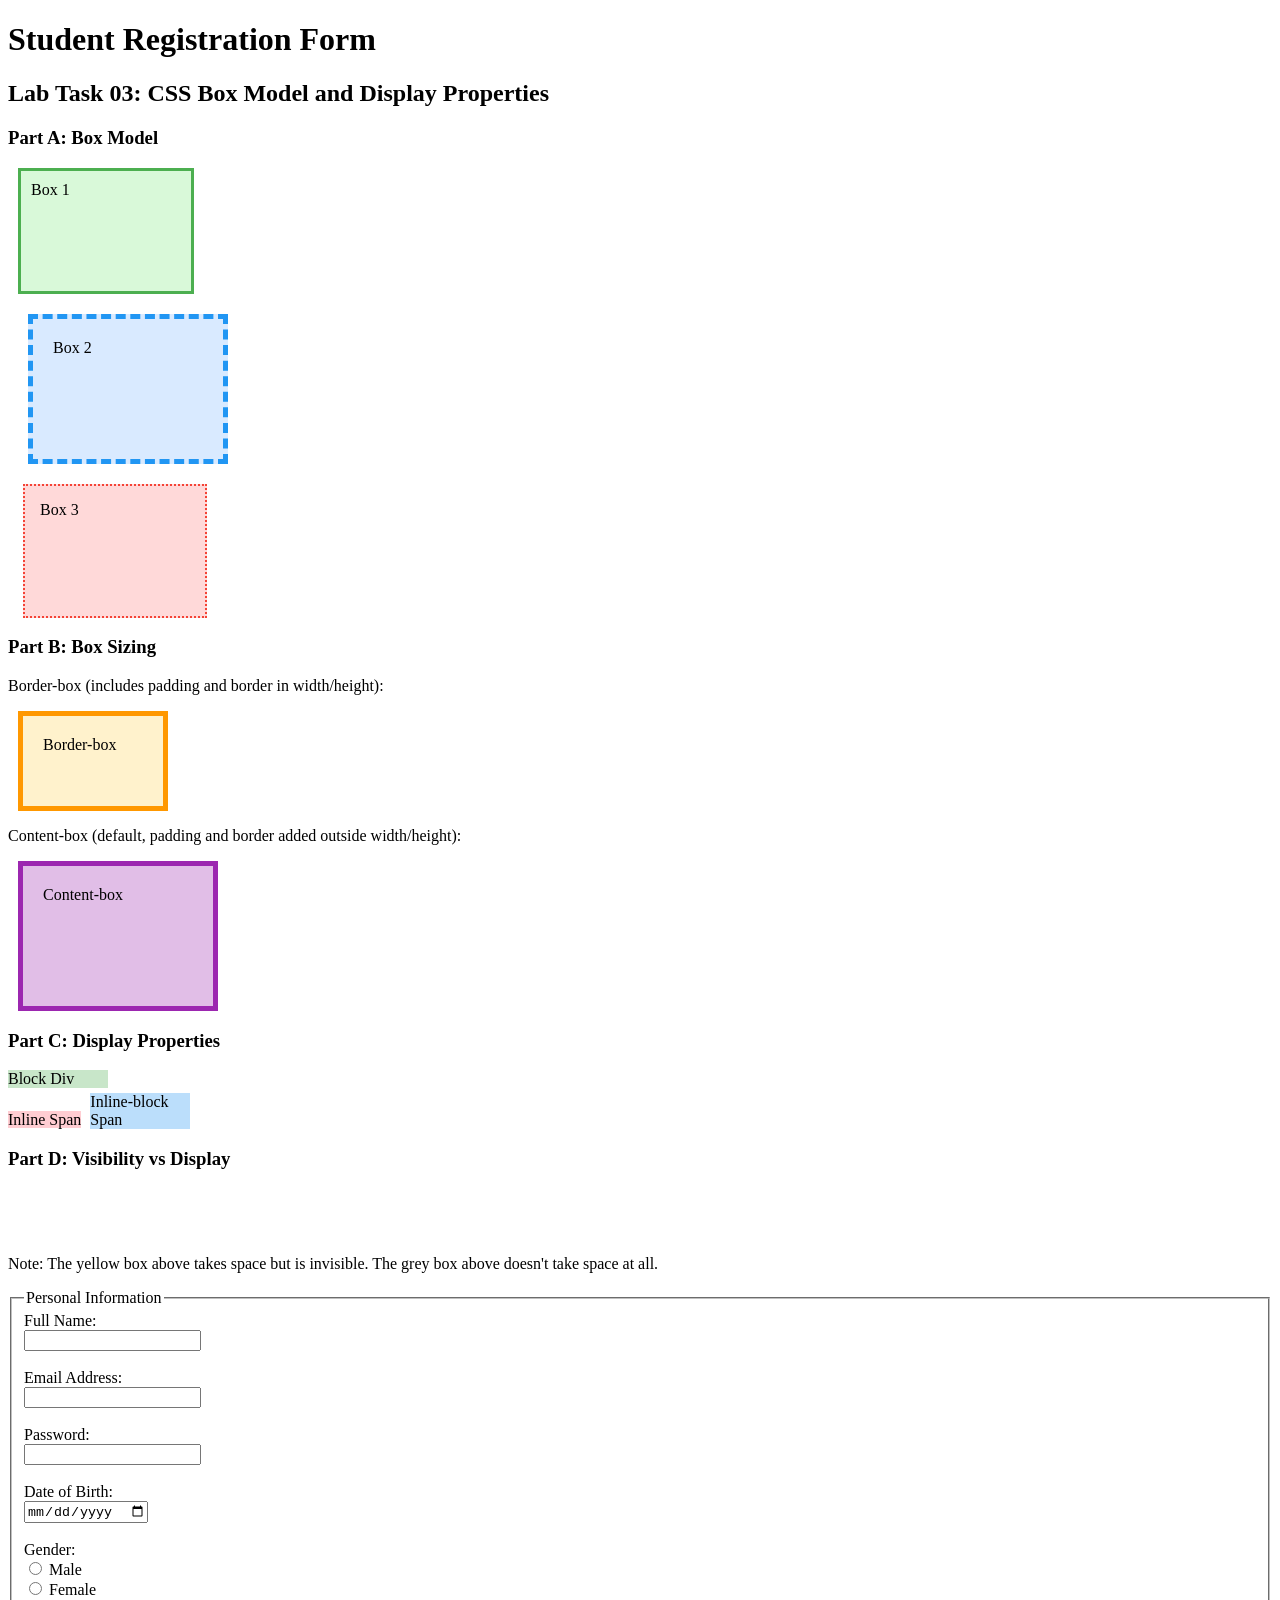
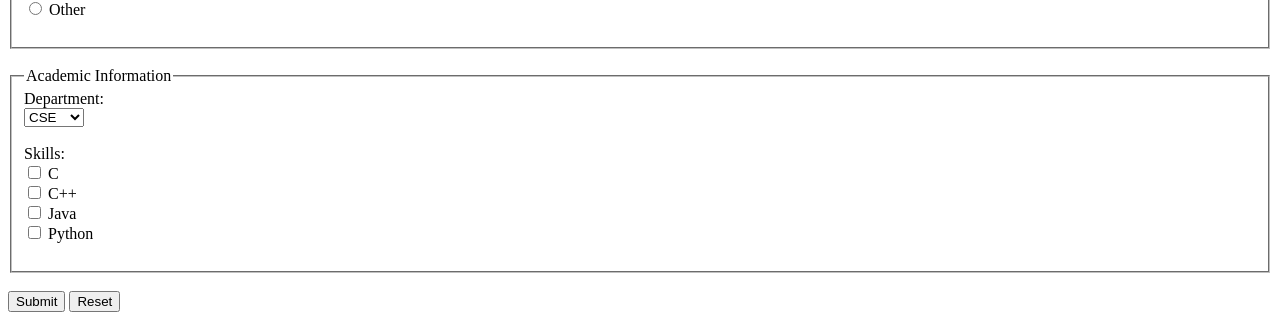
<file: HTMLwithCSS/LT03.html>
<!DOCTYPE html>
<html lang="en">
<head>
    <meta charset="UTF-8">
    <title>HTML Form Example</title>
    <meta name="description" content="HTML form with proper structure and accessibility">
    <link rel="stylesheet" href="LT03.css">

</head>

<body>

    <h1>Student Registration Form</h1>
    <h2>Lab Task 03: CSS Box Model and Display Properties</h2>

<!-- Part A: Box Model Demonstration -->
<h3>Part A: Box Model</h3>
<div class="box1">Box 1</div>
<div class="box2">Box 2</div>
<div class="box3">Box 3</div>

<!-- Part B: Box Sizing -->
<h3>Part B: Box Sizing</h3>
<p>Border-box (includes padding and border in width/height):</p>
<div class="box-border-box">Border-box</div>
<p>Content-box (default, padding and border added outside width/height):</p>
<div class="box-content-box">Content-box</div>

<!-- Part C: Display Properties -->
<h3>Part C: Display Properties</h3>
<div class="display-block">Block Div</div>
<span class="display-inline">Inline Span</span>
<span class="display-inline-block">Inline-block Span</span>
<div class="display-none">This div is hidden (display:none)</div>

<!-- Part D: Visibility vs Display -->
<h3>Part D: Visibility vs Display</h3>
<div class="visibility-hidden">Hidden (visibility:hidden)</div>
<div class="display-none-test">Hidden (display:none)</div>
<p>Note: The yellow box above takes space but is invisible. The grey box above doesn't take space at all.</p>


    <!-- Part A: Basic Form Structure -->
    <form action="#" method="post">

        <!-- Part C: Fieldset and Legend (Personal Information) -->
        <fieldset>
            <legend>Personal Information</legend>

            <!-- Full Name -->
            <label for="fullname">Full Name:</label><br>
            <input type="text" id="fullname" name="fullname"><br><br>

            <!-- Email Address -->
            <label for="email">Email Address:</label><br>
            <input type="email" id="email" name="email"><br><br>

            <!-- Password -->
            <label for="password">Password:</label><br>
            <input type="password" id="password" name="password"><br><br>

            <!-- Date of Birth -->
            <label for="dob">Date of Birth:</label><br>
            <input type="date" id="dob" name="dob"><br><br>

            <!-- Gender (Radio Buttons) -->
            Gender:<br>
            <label for="male">
                <input type="radio" id="male" name="gender" value="male">
                Male
            </label><br>

            <label for="female">
                <input type="radio" id="female" name="gender" value="female">
                Female
            </label><br>

            <label for="other">
                <input type="radio" id="other" name="gender" value="other">
                Other
            </label><br><br>
        </fieldset>

        <br>

        <!-- Part C: Fieldset and Legend (Academic Information) -->
        <fieldset>
            <legend>Academic Information</legend>

            <!-- Department (Dropdown) -->
            <label for="department">Department:</label><br>
            <select id="department" name="department">
                <option value="cse">CSE</option>
                <option value="eee">EEE</option>
                <option value="bba">BBA</option>
                <option value="cncs">CNCS</option>
            </select><br><br>

            <!-- Skills (Checkboxes) -->
            Skills:<br>
            <label for="skill1">
                <input type="checkbox" id="skill1" name="skills" value="c">
                C
            </label><br>

            <label for="skill2">
                <input type="checkbox" id="skill2" name="skills" value="cpp">
                C++
            </label><br>

            <label for="skill3">
                <input type="checkbox" id="skill3" name="skills" value="java">
                Java
            </label><br>

            <label for="skill4">
                <input type="checkbox" id="skill4" name="skills" value="python">
                Python
            </label><br><br>
        </fieldset>

        <br>

        <!-- Part D: Form Controls -->
        <input type="submit" value="Submit">
        <input type="reset" value="Reset">

    </form>

</body>
</html>
</file>
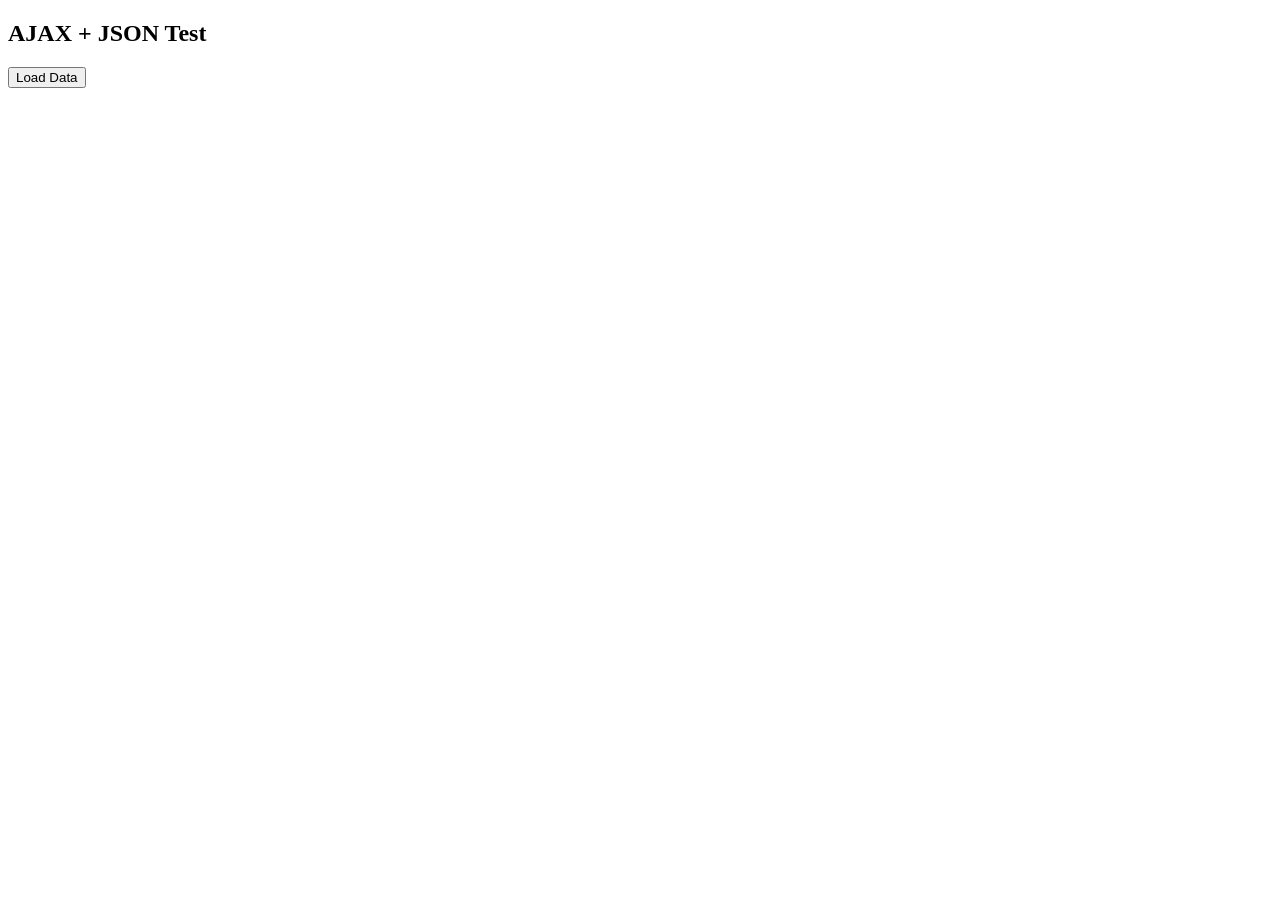
<file: Lab Task 03/ajax__html.html>
<!DOCTYPE html>
<html>
<head>
    <title>AJAX Test</title>
</head>
<body>

<h2>AJAX + JSON Test</h2>

<button onclick="loadData()">Load Data</button>

<p id="result"></p>

<script src="script_js.js"></script>

</body>
</html>
</file>
<file: HTML_CSS_JAVASCRIPT_DOM/dom.css>
body{
    font-family: Arial, sans-serif;
    background:#0f172a;
    margin:0;
    padding:0;
    text-align:center;
    color:#f1f5f9;
}

.top-header{
    margin-top:20px;
}

.logo{
    width:120px;
    margin-bottom:10px;
}

h1{
    font-size:38px;
    color:#38bdf8;
}

form{
    background:white;
    color:#1e293b;
    width:420px;
    margin:25px auto;
    padding:22px;
    border-radius:10px;
    box-shadow:0 6px 15px rgba(0,0,0,0.4);
}

input{
    padding:10px;
    margin:6px;
    border-radius:6px;
    border:1px solid #cbd5e1;
    width:160px;
    font-size:14px;
}

#search{
    width:250px;
    padding:10px;
    border-radius:6px;
    border:none;
}

button{
    padding:8px 14px;
    margin:5px;
    border:none;
    border-radius:6px;
    cursor:pointer;
    font-weight:bold;
}

#add-btn{
    background:#22c55e;
    color:white;
}

#add-btn:disabled{
    background:#94a3b8;
}

#sort-btn{
    background:#3b82f6;
    color:white;
}

#highlight-btn{
    background:#8b5cf6;
    color:white;
}

ul{
    list-style:none;
    padding:0;
}

.student-item{
    background:white;
    color:#1e293b;
    margin:10px auto;
    padding:12px;
    width:380px;
    border-radius:8px;
    box-shadow:0 4px 10px rgba(0,0,0,0.25);
    transition:0.2s;
}

.student-item:hover{
    transform:scale(1.03);
}

.present{
    background:#dcfce7;
}

.highlight{
    border:3px solid #38bdf8;
}

.btn-edit{
    background:#f59e0b;
    color:white;
    margin-left:5px;
}

.btn-delete{
    background:#ef4444;
    color:white;
    margin-left:5px;
}

p{
    font-size:18px;
    font-weight:bold;
}
</file>
<file: HTMLwithCSS/LT03.css>
/* ---------- Part A: Box Model Demonstration ---------- */
.box1 {
    width: 150px;
    height: 100px;
    padding: 10px;
    border: 3px solid #4CAF50;
    margin: 10px;
    background-color: #d9f9d9;
}

.box2 {
    width: 150px;
    height: 100px;
    padding: 20px;
    border: 5px dashed #2196F3;
    margin: 20px;
    background-color: #d9eaff;
}

.box3 {
    width: 150px;
    height: 100px;
    padding: 15px;
    border: 2px dotted #f44336;
    margin: 15px;
    background-color: #ffd9d9;
}

/* ---------- Part B: Box Sizing ---------- */
.box-border-box {
    width: 150px;
    height: 100px;
    padding: 20px;
    border: 5px solid #FF9800;
    margin: 10px;
    box-sizing: border-box;
    background-color: #fff2cc;
}

.box-content-box {
    width: 150px;
    height: 100px;
    padding: 20px;
    border: 5px solid #9C27B0;
    margin: 10px;
    /* default box-sizing: content-box */
    background-color: #e1bee7;
}

/* ---------- Part C: Display Properties ---------- */
.display-block {
    display: block;
    width: 100px;
    background-color: #c8e6c9;
    margin-bottom: 5px;
}

.display-inline {
    display: inline;
    background-color: #ffcdd2;
    margin-right: 5px;
}

.display-inline-block {
    display: inline-block;
    width: 100px;
    background-color: #bbdefb;
    margin-right: 5px;
}

.display-none {
    display: none;
}

/* ---------- Part D: Visibility vs Display ---------- */
.visibility-hidden {
    visibility: hidden;
    width: 120px;
    height: 50px;
    background-color: #ffeb3b;
    margin: 5px;
}

.display-none-test {
    display: none;
    width: 120px;
    height: 50px;
    background-color: #9e9e9e;
    margin: 5px;
}
</file>
